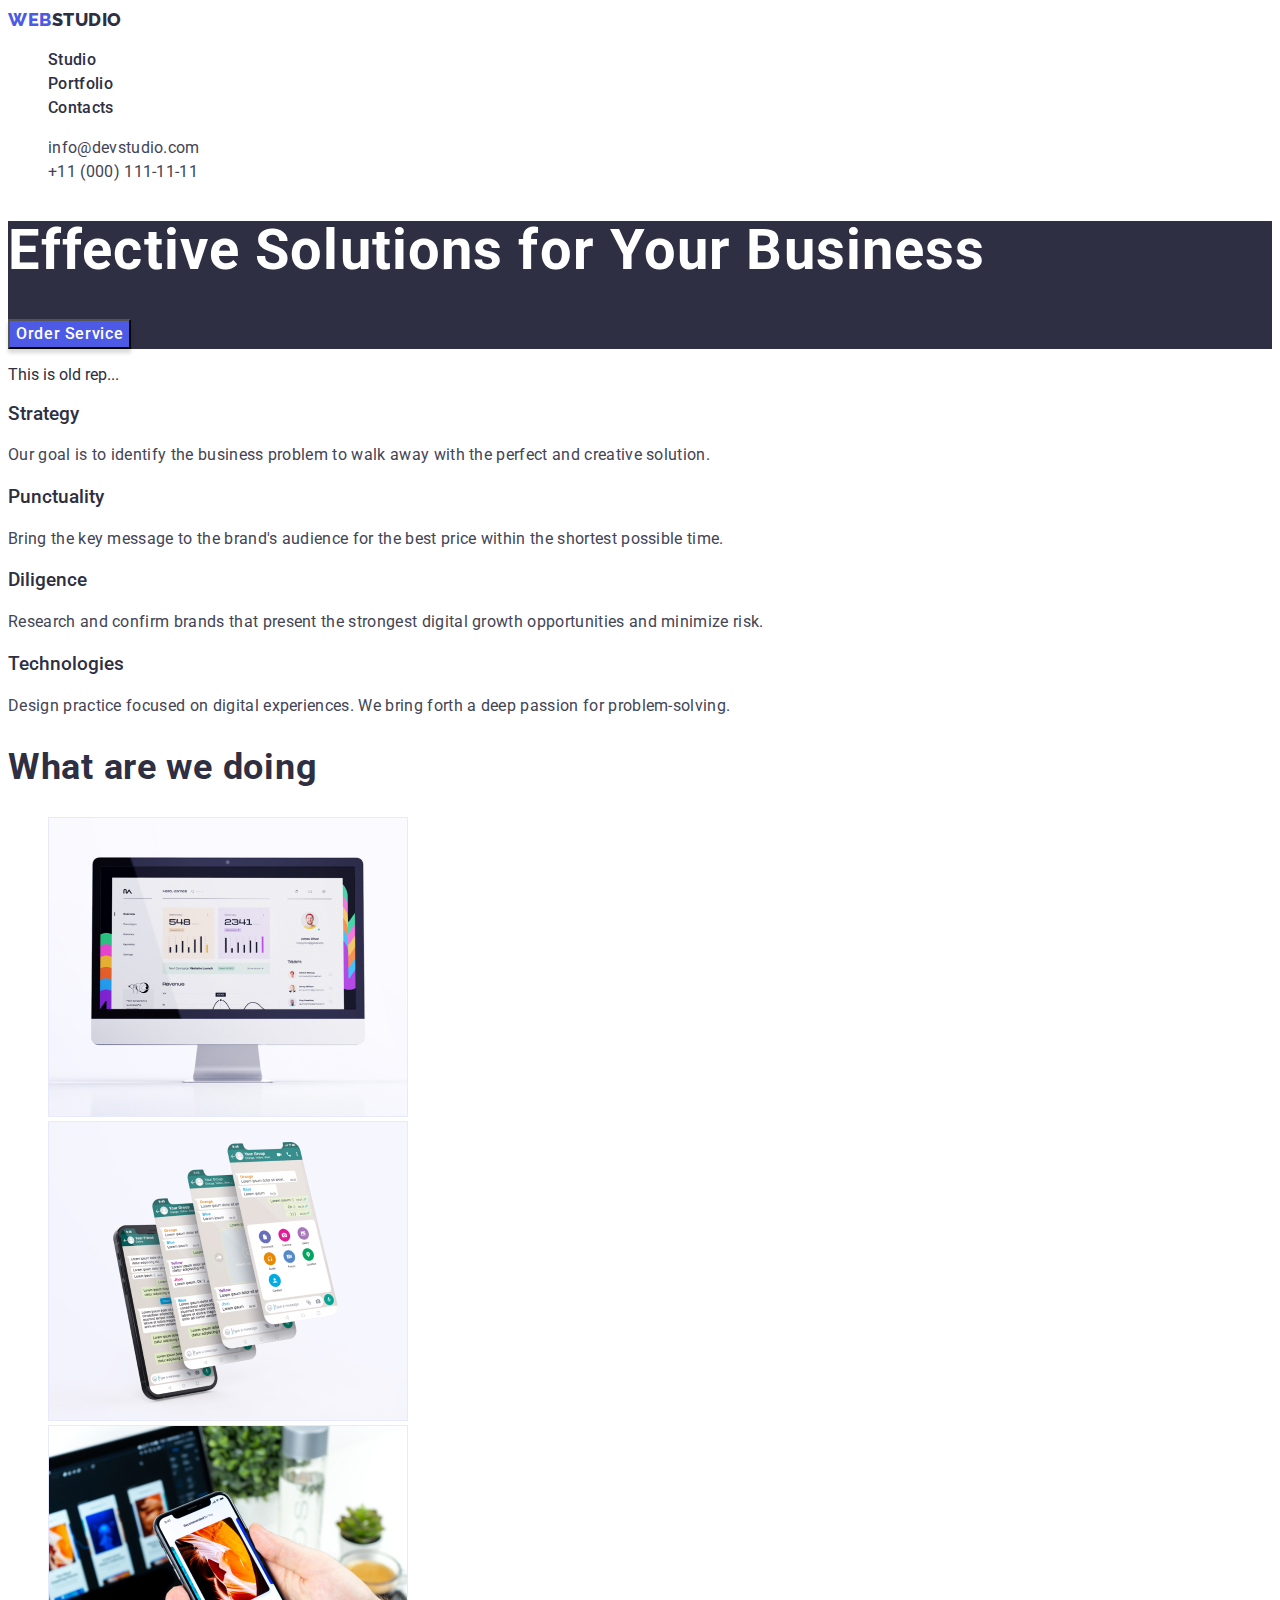
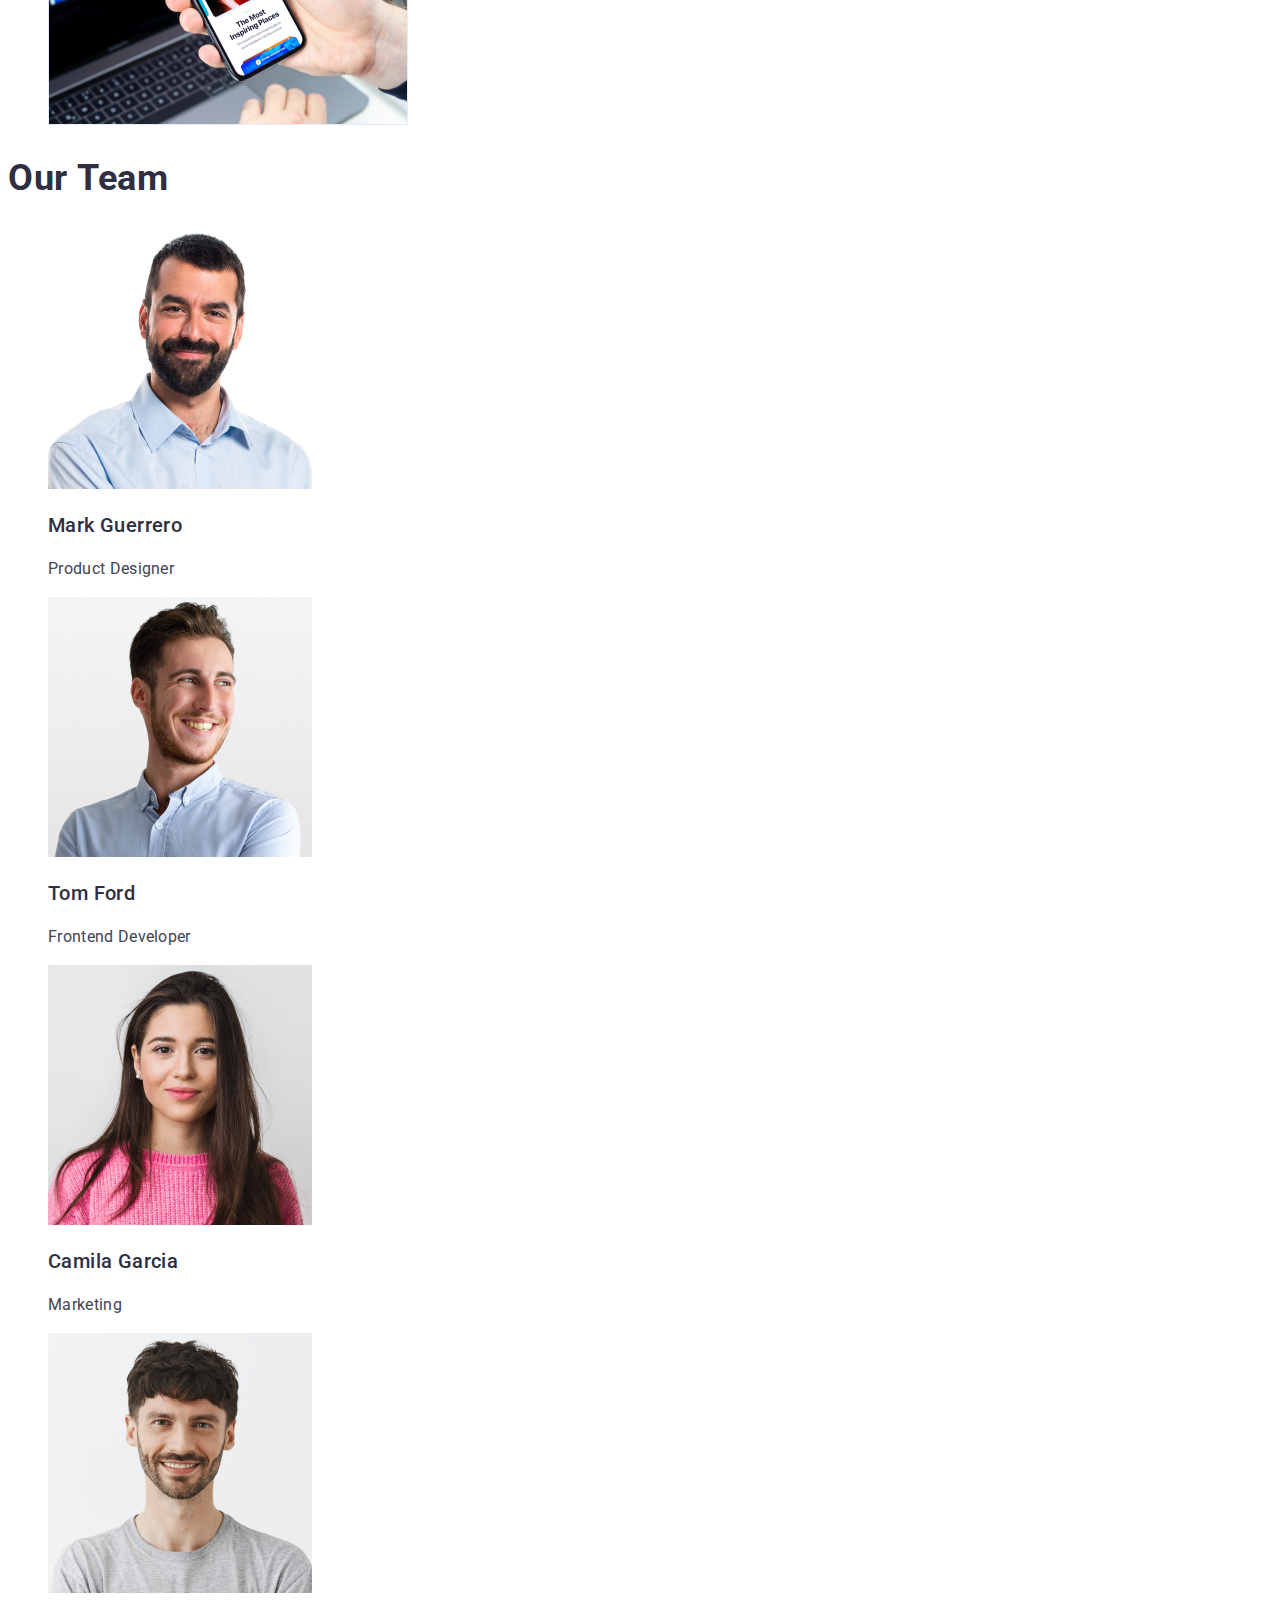
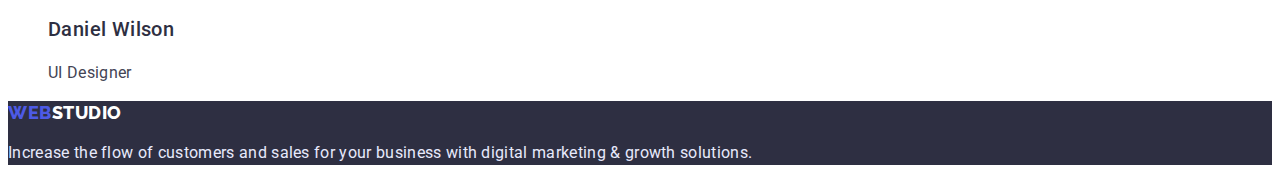
<file: index.html>
<!DOCTYPE html>
<html lang="en">

<head>
    <meta charset="UTF-8">
    <meta http-equiv="X-UA-Compatible" content="IE=edge">
    <meta name="viewport" content="width=device-width, initial-scale=1.0">
    <link rel="stylesheet" href="./css/style.css">
    <link rel="preconnect" href="https://fonts.googleapis.com">
    <link rel="preconnect" href="https://fonts.gstatic.com" crossorigin>
    <link
        href="https://fonts.googleapis.com/css2?family=Raleway:wght@800&family=Roboto:wght@400;500;700;900&display=swap"
        rel="stylesheet">
    <title>Document</title>
</head>

<body>
    <header class="header">

        <nav class="navigation-list">
            <a href="./index.html" class="logo"><span class="accent">Web</span>Studio</a>

            <ul class="header-list">
                <li><a href="./index.html" class="header-list-link">Studio</a></li>
                <li><a href="./portfolio.html" class="header-list-link">Portfolio</a></li>
                <li><a href="" class="header-list-link">Contacts</a></li>
            </ul>
        </nav>
        <address>
            <ul class="address-list">
                <li>
                    <a class="address-tel" href="mailto:info@devstudio.com">info@devstudio.com</a>
                </li>
                <li>
                    <a class="address-tel" href="tel:+110001111111">+11 (000) 111-11-11</a>
                </li>

            </ul>

        </address>

    </header>
    <main>
        <!--Hero -->
        <section class="section-hero">
            <h1 class="hero-title">Effective Solutions
                for Your Business</h1>
            <button type="button" class="hero-button hero-text">Order Service</button>
        </section>
        <!-- Business solutions -->
        <section class="features">
            <p>This is old rep...</p>
            <h2 hidden class="features-title">Business solutions</h2>
            <ul class="features-list">
                <li>
                    <h3 class="features-subtitle">Strategy</h3>
                    <p class="features-text">Our goal is to identify the business
                        problem to walk away with the perfect and creative solution.</p>
                </li>
                <li>
                    <h3 class="features-subtitle">Punctuality</h3>
                    <p class="features-text">Bring the key message to the brand's audience for the best price within the
                        shortest possible
                        time.</p>
                </li>
                <li>
                    <h3 class="features-subtitle">Diligence</h3>
                    <p class="features-text">Research and confirm brands that present the strongest digital growth
                        opportunities and minimize
                        risk.</p>
                </li>
                <li>
                    <h3 class="features-subtitle">Technologies</h3>
                    <p class="features-text">Design practice focused on digital experiences. We bring forth a deep
                        passion for
                        problem-solving.</p>
                </li>
            </ul>
        </section>
        <!-- Our works -->
        <section>

            <h2 class="doing-title">What are we doing</h2>
            <ul class="doing-list">
                <li><img src="./images/imac.jpg" alt="iMac" width="360"></li>
                <li><img src="./images/iphone.jpg" alt="Example application in iPhone" width="360"></li>
                <li><img src="./images/iphone-macbook.jpg" alt="MacBook and iPhone" width="360"></li>
            </ul>

        </section>
        <!-- Team -->
        <section>

            <h2 class="team-title">Our Team</h2>
            <ul class="team-list">
                <li><img src="./images/mark-guerrero.jpg" alt="a man" width="264">
                    <h3 class="team-name">Mark Guerrero</h3>
                    <p class="team-name-descr">Product Designer</p>
                </li>
                <li><img src="./images/tom-ford.jpg" alt="a man" width="264">
                    <h3 class="team-name">Tom Ford</h3>
                    <p class="team-name-descr">Frontend Developer</p>
                </li>
                <li><img src="./images/camila-garcia.jpg" alt="a woman" width="264">
                    <h3 class="team-name">Camila Garcia</h3>
                    <p class="team-name-descr">Marketing</p>
                </li>
                <li><img src="./images/daniel-wilson.jpg" alt="a man" width="264">
                    <h3 class="team-name">Daniel Wilson</h3>
                    <p class="team-name-descr">UI Designer</p>
                </li>
            </ul>
        </section>

    </main>

    <footer class="footer">

        <a href="./index.html" class="logo logo-footer"><span class="accent">Web</span>Studio</a>
        <p class="footer-text">Increase the flow of customers and sales for your business with digital marketing &#38;
            growth solutions.
        </p>

    </footer>

</body>

</html>
</file>
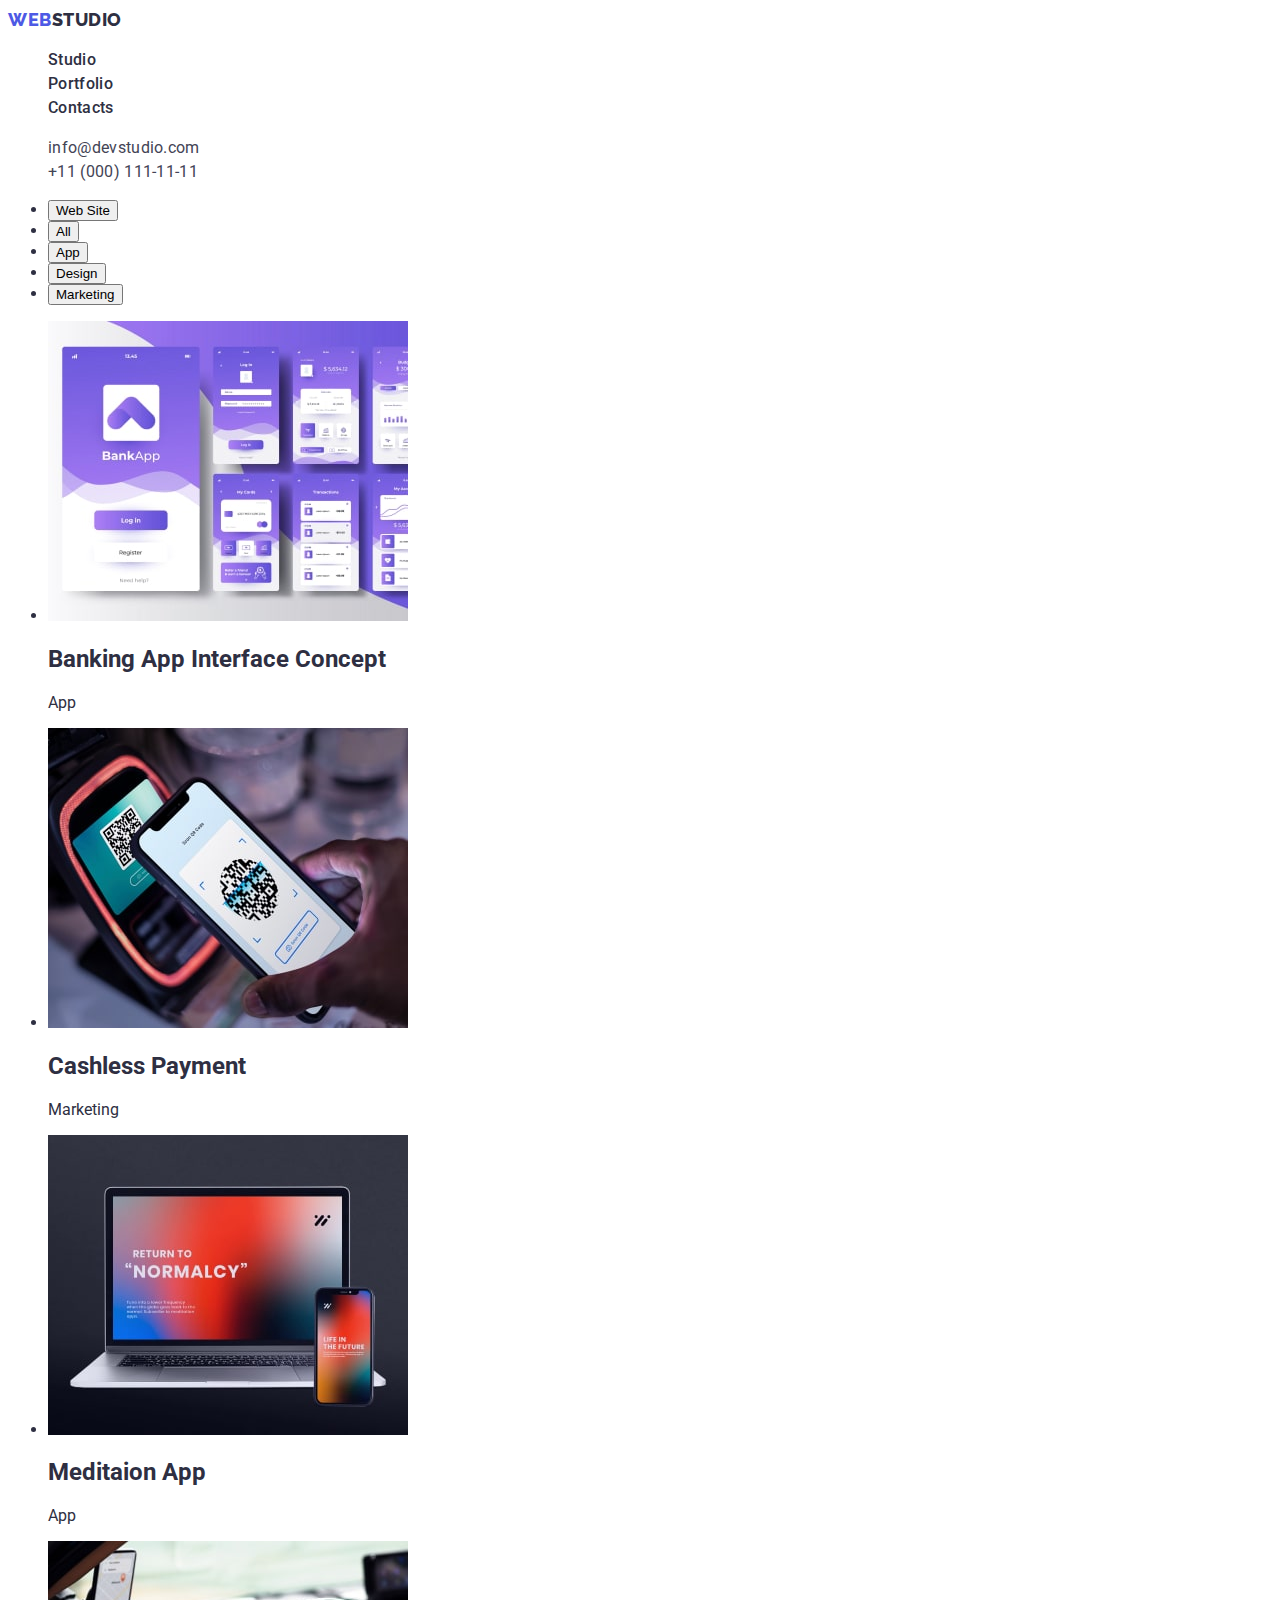
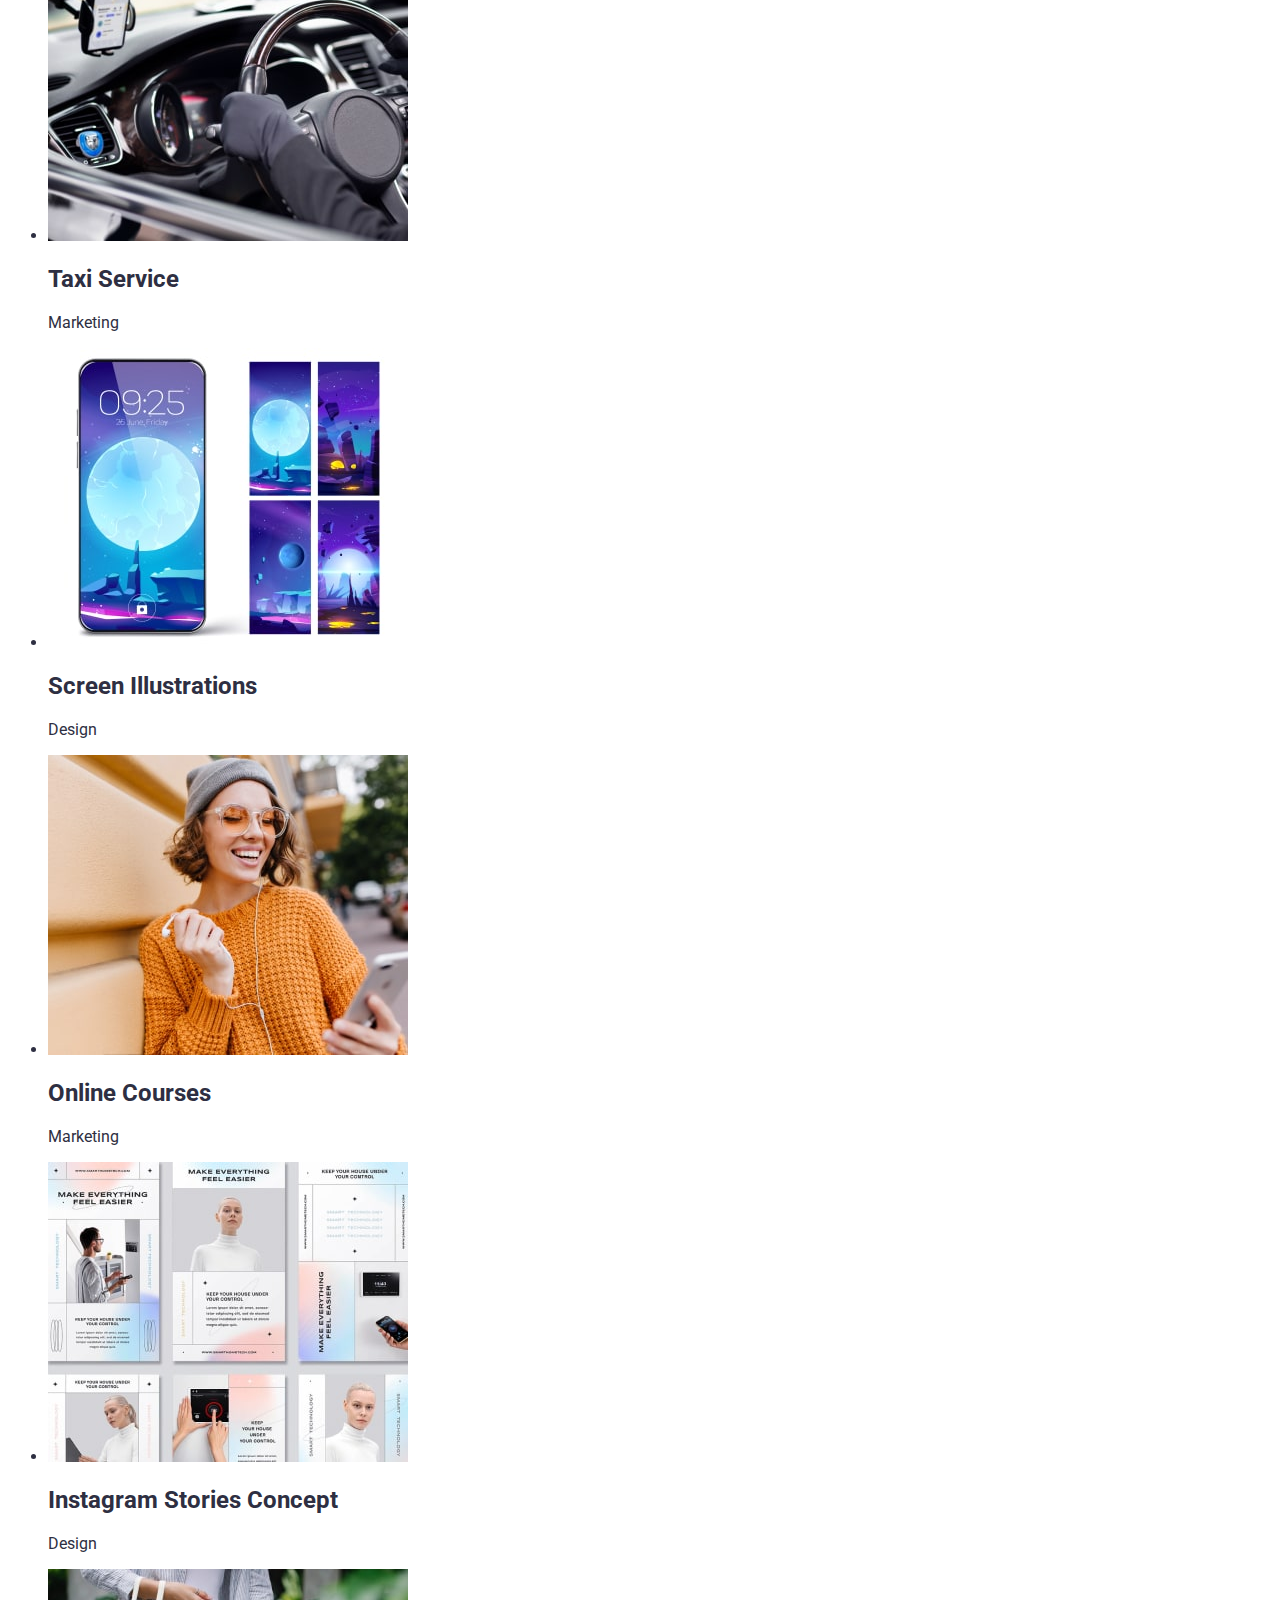
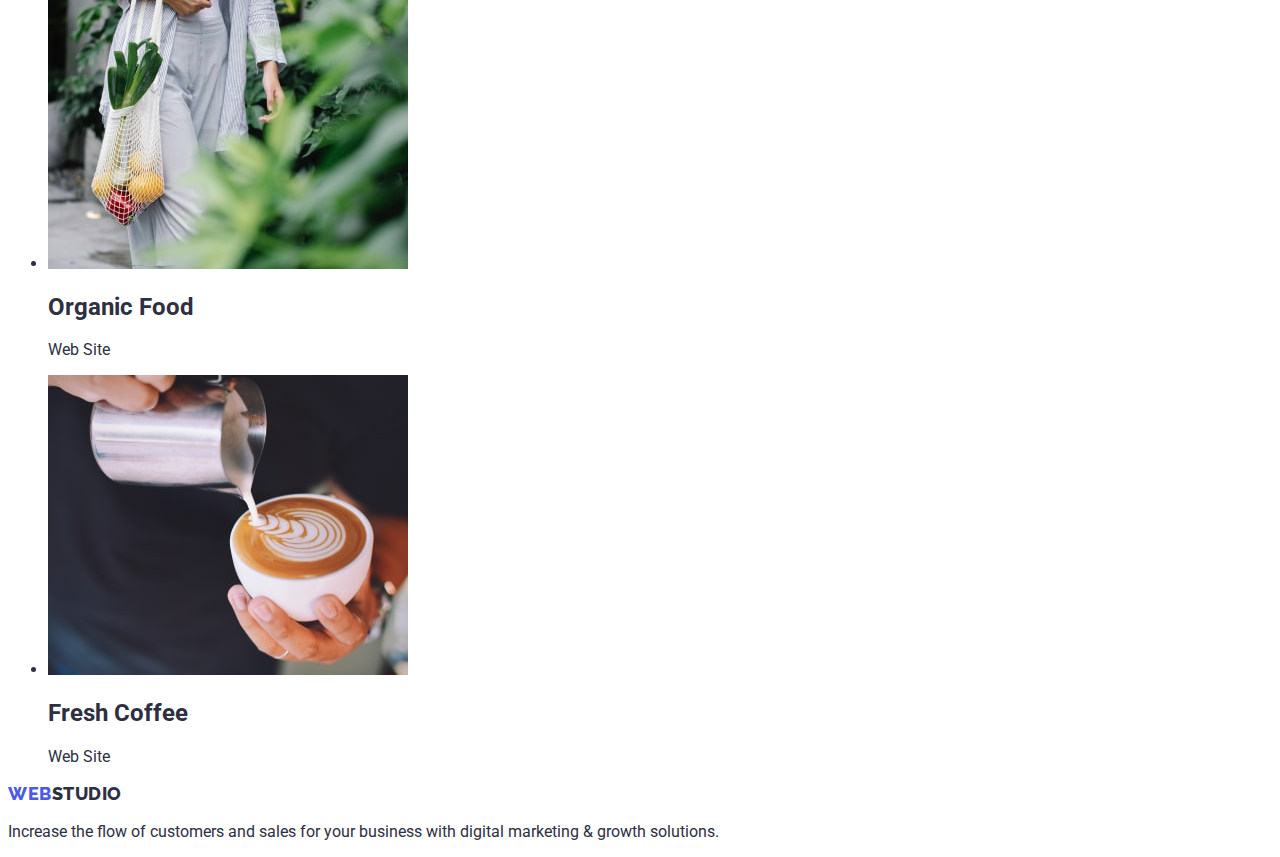
<file: portfolio.html>
<!DOCTYPE html>
<html lang="en">

<head>
    <meta charset="UTF-8">
    <meta http-equiv="X-UA-Compatible" content="IE=edge">
    <meta name="viewport" content="width=device-width, initial-scale=1.0">
    <link rel="stylesheet" href="./css/style.css">
    <link rel="preconnect" href="https://fonts.googleapis.com">
    <link rel="preconnect" href="https://fonts.gstatic.com" crossorigin>
    <link
        href="https://fonts.googleapis.com/css2?family=Raleway:wght@800&family=Roboto:wght@400;500;700;900&display=swap"
        rel="stylesheet">
    <title>Document</title>
</head>

<body>
    <header class="header">

        <nav class="navigation-list">
            <a href="./index.html" class="logo"><span class="accent">Web</span>Studio</a>

            <ul class="header-list">
                <li><a href="./index.html" class="header-list-link">Studio</a></li>
                <li><a href="./portfolio.html" class="header-list-link">Portfolio</a></li>
                <li><a href="" class="header-list-link">Contacts</a></li>
            </ul>
        </nav>
        <address>
            <ul class="address-list">
                <li>
                    <a class="address-tel" href="mailto:info@devstudio.com">info@devstudio.com</a>
                </li>
                <li>
                    <a class="address-tel" href="tel:+110001111111">+11 (000) 111-11-11</a>
                </li>

            </ul>

        </address>

    </header>
    <main>
        <ul>
            <li><button type="button">Web Site</button></li>
            <li><button type="button">All</button></li>
            <li><button type="button">App</button></li>
            <li><button type="button">Design</button></li>
            <li><button type="button">Marketing</button></li>
        </ul>
        <section>
            <ul>
                <li>
                    <img src="./images/banking-app.jpg" alt="Banking app interface">
                    <h2>Banking App Interface Concept</h2>
                    <p>App</p>
                </li>
                <li>
                    <img src="./images/payment.jpg" alt="Cashless payment">
                    <h2>Cashless Payment</h2>
                    <p>Marketing</p>
                </li>
                <li>
                    <img src="./images/meditation.jpg" alt="Meditation app">
                    <h2>Meditaion App</h2>
                    <p>App</p>
                </li>
                <li>
                    <img src="./images/taxi.jpg" alt="Taxi">
                    <h2>Taxi Service</h2>
                    <p>Marketing</p>
                </li>
                <li>
                    <img src="./images/screen.jpg" alt="Illumination on the screen">
                    <h2>Screen Illustrations</h2>
                    <p>Design</p>
                </li>
                <li>
                    <img src="./images/online-courses.jpg" alt="Woman with phone and headphones">
                    <h2>Online Courses</h2>
                    <p>Marketing</p>
                </li>
                <li>
                    <img src="./images/instagram-stories.jpg" alt="Instagram stories concept">
                    <h2>Instagram Stories Concept</h2>
                    <p>Design</p>

                </li>
                <li>
                    <img src="./images/organic-food.jpg" alt="Fruit in bag">
                    <h2>Organic Food</h2>
                    <p>Web Site</p>
                </li>
                <li>
                    <img src="./images/fresh-coffee.jpg" alt="Coffee in cup">
                    <h2>Fresh Coffee</h2>
                    <p>Web Site</p>

                </li>
            </ul>

        </section>
    </main>
    <footer>

        <a href="./index.html" class="logo"><span class="accent">Web</span>Studio</a>
        <p>Increase the flow of customers and sales for your business with digital marketing &#38; growth solutions.
        </p>

    </footer>

</body>

</html>
</file>
<file: css/style.css>
body {
    /* font-family: 'Raleway', sans-serif; */
    font-family: 'Roboto', sans-serif;
    color: #2E2F42;
}

/* Logo is Done. */
.accent {
    color: #4D5AE5;
}

.logo {
    font-family: 'Raleway';
    font-style: normal;
    font-weight: 800;
    font-size: 18px;
    line-height: 1.33;
    letter-spacing: 0.03em;
    text-transform: uppercase;
    text-decoration: none;
    color: #2E2F42;
}

/* -------------------------------------- */
/* Header is Done */
/* Navigation  is Done*/

.header-list {
    font-style: normal;
    font-size: 16px;
    line-height: 1.5;
    letter-spacing: 0.02em;
    font-weight: 500;
    /* text-decoration: none; */
    list-style-type: none;
}

.header-list-link {
    text-decoration: none;
    color: #2E2F42;
}

.header-list-link:hover,
.header-list-link:focus {
    color: #404BBF;
}

/* -----finish nav-------------------------- */

.address-tel {
    list-style: none;
    font-style: normal;
    font-weight: 400;
    font-size: 16px;
    line-height: 1.5;
    /* identical to box height, or 150% */
    letter-spacing: 0.02em;
    color: #434455;
    text-decoration: none;
}

.address-list {
    list-style-type: none;
}

/* ----------finish header-------------------- */
/* Section Hero */
.section-hero,

.footer {
    background-color: #2E2F42;
}

.hero-title {
    font-weight: 700;
    font-size: 56px;
    line-height: 1.07;
    letter-spacing: 0.02em;
    color: #FFFFFF;
}

.hero-button {
    background: #4D5AE5;
    font-family: 'Roboto';
    font-style: normal;
    font-weight: 500;
    font-size: 16px;
    line-height: 1.5;
    letter-spacing: 0.04em;
    color: #FFFFFF;
    box-shadow: 0px 4px 4px rgba(0, 0, 0, 0.15);
    /* border-radius: 4px; */
}

/* ------------finish hero----------------- */
/* Features */
.features-list {
    padding: 0;
}

.features-subtitle {
    font-weight: 500;
}

.features-text {
    font-weight: 400;
    font-size: 16px;
    line-height: 1.5;
    letter-spacing: 0.02em;
    color: #434455;

}

/* --------finish features------- */
/* Our works ???*/
.doing-list,
.team-list,
.features-list {
    list-style-type: none;
}

.doing-title,
.team-title {
    font-size: 36px;
    line-height: 1.11;
    letter-spacing: 0.02em;
}

/*-------finish our works */
/* Team */
.team-name {
    font-weight: 500;
    font-size: 20px;
    line-height: 1.2;
    letter-spacing: 0.02em;
}

.team-name-descr {
    font-weight: 400;
    font-size: 16px;
    line-height: 1.5;
    letter-spacing: 0.02em;
    color: #434455;
}

/* -------finish team---- */
/* Footer */
.footer,
.logo-footer {
    color: #FFFFFF;
}

.footer-text {
    font-family: 'Roboto';
    font-style: normal;
    font-weight: 400;
    font-size: 16px;
    line-height: 1.5;
    letter-spacing: 0.02em;
    color: #E7E9FC;
}
</file>
